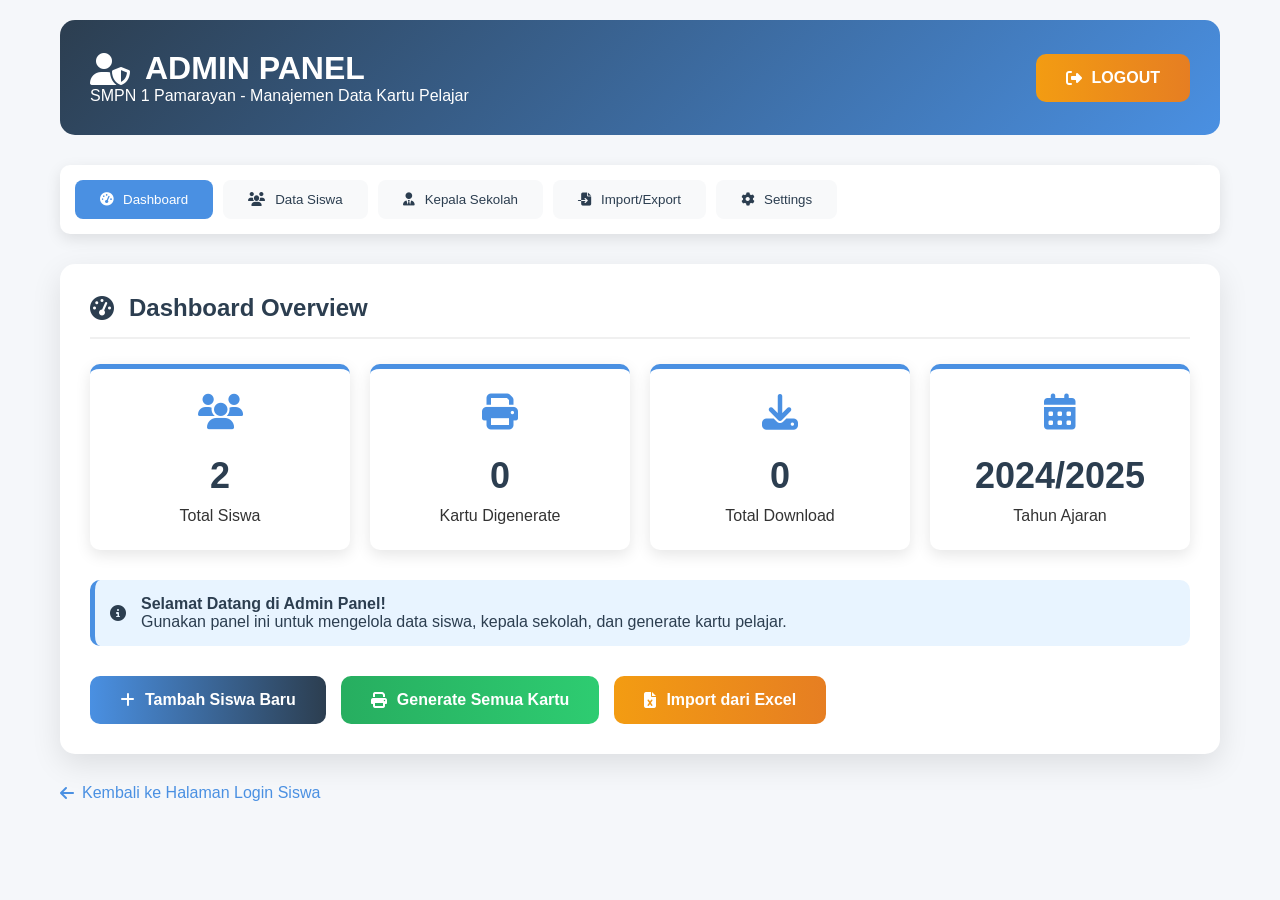
<file: admin.html>
<!DOCTYPE html>
<html lang="id">
<head>
    <meta charset="UTF-8">
    <meta name="viewport" content="width=device-width, initial-scale=1.0">
    <title>Admin Panel - SMPN 1 Pamarayan</title>
    <link rel="stylesheet" href="https://cdnjs.cloudflare.com/ajax/libs/font-awesome/6.4.0/css/all.min.css">
    <style>
        * {
            margin: 0;
            padding: 0;
            box-sizing: border-box;
            font-family: 'Segoe UI', Tahoma, Geneva, Verdana, sans-serif;
        }
        
        body {
            background: #f5f7fa;
            color: #333;
        }
        
        .admin-container {
            max-width: 1200px;
            margin: 0 auto;
            padding: 20px;
        }
        
        .admin-header {
            background: linear-gradient(135deg, #2C3E50, #4A90E2);
            color: white;
            padding: 30px;
            border-radius: 15px;
            margin-bottom: 30px;
            display: flex;
            justify-content: space-between;
            align-items: center;
        }
        
        .admin-header h1 {
            display: flex;
            align-items: center;
            gap: 15px;
        }
        
        .admin-nav {
            display: flex;
            gap: 10px;
            margin-bottom: 30px;
            background: white;
            padding: 15px;
            border-radius: 10px;
            box-shadow: 0 5px 15px rgba(0,0,0,0.1);
        }
        
        .nav-btn {
            padding: 12px 25px;
            border: none;
            border-radius: 8px;
            background: #f8f9fa;
            color: #2C3E50;
            font-weight: 500;
            cursor: pointer;
            display: flex;
            align-items: center;
            gap: 10px;
            transition: all 0.3s;
        }
        
        .nav-btn.active {
            background: #4A90E2;
            color: white;
        }
        
        .nav-btn:hover {
            transform: translateY(-2px);
            box-shadow: 0 5px 10px rgba(0,0,0,0.1);
        }
        
        .content-section {
            display: none;
            background: white;
            padding: 30px;
            border-radius: 15px;
            box-shadow: 0 10px 30px rgba(0,0,0,0.1);
            margin-bottom: 30px;
        }
        
        .content-section.active {
            display: block;
            animation: fadeIn 0.5s;
        }
        
        @keyframes fadeIn {
            from { opacity: 0; transform: translateY(20px); }
            to { opacity: 1; transform: translateY(0); }
        }
        
        .section-title {
            color: #2C3E50;
            margin-bottom: 25px;
            padding-bottom: 15px;
            border-bottom: 2px solid #f0f0f0;
            display: flex;
            align-items: center;
            gap: 15px;
        }
        
        .form-grid {
            display: grid;
            grid-template-columns: repeat(auto-fit, minmax(300px, 1fr));
            gap: 20px;
            margin-bottom: 30px;
        }
        
        .form-group {
            margin-bottom: 20px;
        }
        
        .form-group label {
            display: block;
            color: #34495E;
            font-weight: 500;
            margin-bottom: 8px;
            display: flex;
            align-items: center;
            gap: 8px;
        }
        
        .form-group input, .form-group select, .form-group textarea {
            width: 100%;
            padding: 15px;
            border: 2px solid #E0E0E0;
            border-radius: 10px;
            font-size: 16px;
            transition: all 0.3s;
        }
        
        .form-group input:focus, .form-group select:focus, .form-group textarea:focus {
            border-color: #4A90E2;
            outline: none;
            box-shadow: 0 0 0 3px rgba(74, 144, 226, 0.2);
        }
        
        .btn {
            padding: 15px 30px;
            border: none;
            border-radius: 10px;
            font-weight: 600;
            cursor: pointer;
            display: inline-flex;
            align-items: center;
            gap: 10px;
            transition: all 0.3s;
            font-size: 16px;
        }
        
        .btn-primary {
            background: linear-gradient(to right, #4A90E2, #2C3E50);
            color: white;
        }
        
        .btn-success {
            background: linear-gradient(to right, #27AE60, #2ECC71);
            color: white;
        }
        
        .btn-danger {
            background: linear-gradient(to right, #E74C3C, #C0392B);
            color: white;
        }
        
        .btn-warning {
            background: linear-gradient(to right, #F39C12, #E67E22);
            color: white;
        }
        
        .btn:hover {
            transform: translateY(-3px);
            box-shadow: 0 10px 20px rgba(0,0,0,0.2);
        }
        
        .btn-group {
            display: flex;
            gap: 15px;
            flex-wrap: wrap;
            margin-top: 30px;
        }
        
        .data-table {
            width: 100%;
            border-collapse: collapse;
            margin-top: 20px;
        }
        
        .data-table th {
            background: #f8f9fa;
            padding: 15px;
            text-align: left;
            font-weight: 600;
            color: #2C3E50;
            border-bottom: 2px solid #E0E0E0;
        }
        
        .data-table td {
            padding: 15px;
            border-bottom: 1px solid #E0E0E0;
        }
        
        .data-table tr:hover {
            background: #f5f9ff;
        }
        
        .actions-cell {
            display: flex;
            gap: 10px;
        }
        
        .action-btn {
            padding: 8px 15px;
            border-radius: 6px;
            border: none;
            cursor: pointer;
            font-size: 14px;
            display: inline-flex;
            align-items: center;
            gap: 5px;
        }
        
        .edit-btn {
            background: #3498DB;
            color: white;
        }
        
        .delete-btn {
            background: #E74C3C;
            color: white;
        }
        
        .view-btn {
            background: #2ECC71;
            color: white;
        }
        
        .upload-area {
            border: 3px dashed #4A90E2;
            border-radius: 15px;
            padding: 50px;
            text-align: center;
            margin: 30px 0;
            background: #f5f9ff;
            cursor: pointer;
            transition: all 0.3s;
        }
        
        .upload-area:hover {
            background: #e8f4ff;
            border-color: #3498DB;
        }
        
        .upload-area i {
            font-size: 48px;
            color: #4A90E2;
            margin-bottom: 20px;
        }
        
        .stats-grid {
            display: grid;
            grid-template-columns: repeat(auto-fit, minmax(250px, 1fr));
            gap: 20px;
            margin-bottom: 30px;
        }
        
        .stat-card {
            background: white;
            padding: 25px;
            border-radius: 10px;
            box-shadow: 0 5px 15px rgba(0,0,0,0.1);
            text-align: center;
            border-top: 5px solid #4A90E2;
        }
        
        .stat-card i {
            font-size: 36px;
            margin-bottom: 15px;
            color: #4A90E2;
        }
        
        .stat-card h3 {
            font-size: 36px;
            margin: 10px 0;
            color: #2C3E50;
        }
        
        .alert {
            padding: 15px;
            border-radius: 10px;
            margin-bottom: 20px;
            display: flex;
            align-items: center;
            gap: 15px;
        }
        
        .alert-info {
            background: #e8f4ff;
            color: #2C3E50;
            border-left: 5px solid #4A90E2;
        }
        
        .alert-warning {
            background: #fff3cd;
            color: #856404;
            border-left: 5px solid #F39C12;
        }
        
        .back-link {
            display: inline-block;
            margin-top: 20px;
            color: #4A90E2;
            text-decoration: none;
            font-weight: 500;
            display: flex;
            align-items: center;
            gap: 8px;
        }
        
        .back-link:hover {
            text-decoration: underline;
        }
        
        @media (max-width: 768px) {
            .admin-container {
                padding: 10px;
            }
            
            .admin-header {
                flex-direction: column;
                text-align: center;
                gap: 20px;
            }
            
            .admin-nav {
                flex-wrap: wrap;
            }
            
            .form-grid {
                grid-template-columns: 1fr;
            }
            
            .data-table {
                display: block;
                overflow-x: auto;
            }
            
            .btn-group {
                flex-direction: column;
            }
            
            .btn {
                width: 100%;
                justify-content: center;
            }
        }
    </style>
</head>
<body>
    <div class="admin-container">
        <!-- Header -->
        <div class="admin-header">
            <div>
                <h1><i class="fas fa-user-shield"></i> ADMIN PANEL</h1>
                <p>SMPN 1 Pamarayan - Manajemen Data Kartu Pelajar</p>
            </div>
            <button class="btn btn-warning" onclick="logout()">
                <i class="fas fa-sign-out-alt"></i> LOGOUT
            </button>
        </div>
        
        <!-- Navigation -->
        <div class="admin-nav">
            <button class="nav-btn active" onclick="showSection('dashboard')">
                <i class="fas fa-tachometer-alt"></i> Dashboard
            </button>
            <button class="nav-btn" onclick="showSection('siswa')">
                <i class="fas fa-users"></i> Data Siswa
            </button>
            <button class="nav-btn" onclick="showSection('kepsek')">
                <i class="fas fa-user-tie"></i> Kepala Sekolah
            </button>
            <button class="nav-btn" onclick="showSection('import')">
                <i class="fas fa-file-import"></i> Import/Export
            </button>
            <button class="nav-btn" onclick="showSection('settings')">
                <i class="fas fa-cog"></i> Settings
            </button>
        </div>
        
        <!-- Dashboard Section -->
        <div id="dashboard" class="content-section active">
            <h2 class="section-title"><i class="fas fa-tachometer-alt"></i> Dashboard Overview</h2>
            
            <div class="stats-grid">
                <div class="stat-card">
                    <i class="fas fa-users"></i>
                    <h3 id="totalSiswa">0</h3>
                    <p>Total Siswa</p>
                </div>
                <div class="stat-card">
                    <i class="fas fa-print"></i>
                    <h3 id="kartuGenerated">0</h3>
                    <p>Kartu Digenerate</p>
                </div>
                <div class="stat-card">
                    <i class="fas fa-download"></i>
                    <h3 id="totalDownload">0</h3>
                    <p>Total Download</p>
                </div>
                <div class="stat-card">
                    <i class="fas fa-calendar-alt"></i>
                    <h3>2024/2025</h3>
                    <p>Tahun Ajaran</p>
                </div>
            </div>
            
            <div class="alert alert-info">
                <i class="fas fa-info-circle"></i>
                <div>
                    <h4>Selamat Datang di Admin Panel!</h4>
                    <p>Gunakan panel ini untuk mengelola data siswa, kepala sekolah, dan generate kartu pelajar.</p>
                </div>
            </div>
            
            <div class="btn-group">
                <button class="btn btn-primary" onclick="showSection('siswa')">
                    <i class="fas fa-plus"></i> Tambah Siswa Baru
                </button>
                <button class="btn btn-success" onclick="generateAllCards()">
                    <i class="fas fa-print"></i> Generate Semua Kartu
                </button>
                <button class="btn btn-warning" onclick="showSection('import')">
                    <i class="fas fa-file-excel"></i> Import dari Excel
                </button>
            </div>
        </div>
        
        <!-- Data Siswa Section -->
        <div id="siswa" class="content-section">
            <h2 class="section-title"><i class="fas fa-users"></i> Manajemen Data Siswa</h2>
            
            <div class="alert alert-warning">
                <i class="fas fa-exclamation-triangle"></i>
                <div>
                    <h4>Mode Demo</h4>
                    <p>Data disimpan di localStorage browser. Untuk produksi, hubungi developer untuk setup database.</p>
                </div>
            </div>
            
            <!-- Form Tambah/Edit Siswa -->
            <div class="form-grid">
                <div class="form-group">
                    <label><i class="fas fa-id-card"></i> NIS</label>
                    <input type="text" id="inputNIS" placeholder="Contoh: 2024001">
                </div>
                <div class="form-group">
                    <label><i class="fas fa-user"></i> Nama Lengkap</label>
                    <input type="text" id="inputNama" placeholder="Nama siswa">
                </div>
                <div class="form-group">
                    <label><i class="fas fa-graduation-cap"></i> Kelas</label>
                    <select id="inputKelas">
                        <option value="7A">7A</option>
                        <option value="7B">7B</option>
                        <option value="7C">7C</option>
                        <option value="8A">8A</option>
                        <option value="8B">8B</option>
                        <option value="8C">8C</option>
                        <option value="9A">9A</option>
                        <option value="9B">9B</option>
                        <option value="9C">9C</option>
                    </select>
                </div>
                <div class="form-group">
                    <label><i class="fas fa-venus-mars"></i> Jenis Kelamin</label>
                    <select id="inputGender">
                        <option value="L">Laki-laki</option>
                        <option value="P">Perempuan</option>
                    </select>
                </div>
                <div class="form-group">
                    <label><i class="fas fa-birthday-cake"></i> TTL</label>
                    <input type="text" id="inputTTL" placeholder="Tempat, Tanggal Lahir">
                </div>
                <div class="form-group">
                    <label><i class="fas fa-home"></i> Alamat</label>
                    <textarea id="inputAlamat" rows="2" placeholder="Alamat lengkap"></textarea>
                </div>
                <div class="form-group">
                    <label><i class="fas fa-key"></i> Password</label>
                    <input type="text" id="inputPassword" placeholder="DDMMYYYY">
                </div>
                <div class="form-group">
                    <label><i class="fas fa-calendar"></i> Tahun Ajaran</label>
                    <input type="text" id="inputTahunAjaran" value="2024/2025">
                </div>
            </div>
            
            <div class="btn-group">
                <button class="btn btn-success" onclick="tambahSiswa()">
                    <i class="fas fa-plus"></i> Tambah Siswa
                </button>
                <button class="btn btn-primary" onclick="updateSiswa()" id="btnUpdate" style="display:none;">
                    <i class="fas fa-save"></i> Update Siswa
                </button>
                <button class="btn btn-danger" onclick="batalEdit()" id="btnCancel" style="display:none;">
                    <i class="fas fa-times"></i> Batal
                </button>
                <button class="btn btn-warning" onclick="resetForm()">
                    <i class="fas fa-redo"></i> Reset Form
                </button>
            </div>
            
            <!-- Tabel Data Siswa -->
            <h3 style="margin-top: 40px;"><i class="fas fa-list"></i> Daftar Siswa</h3>
            <div style="overflow-x: auto;">
                <table class="data-table" id="tabelSiswa">
                    <thead>
                        <tr>
                            <th>NIS</th>
                            <th>Nama</th>
                            <th>Kelas</th>
                            <th>Gender</th>
                            <th>TTL</th>
                            <th>Aksi</th>
                        </tr>
                    </thead>
                    <tbody id="siswaTableBody">
                        <!-- Data akan diisi oleh JavaScript -->
                    </tbody>
                </table>
            </div>
        </div>
        
        <!-- Kepala Sekolah Section -->
        <div id="kepsek" class="content-section">
            <h2 class="section-title"><i class="fas fa-user-tie"></i> Data Kepala Sekolah</h2>
            
            <div class="form-grid">
                <div class="form-group">
                    <label><i class="fas fa-user"></i> Nama Kepala Sekolah</label>
                    <input type="text" id="inputNamaKepsek" placeholder="Nama lengkap">
                </div>
                <div class="form-group">
                    <label><i class="fas fa-briefcase"></i> Jabatan</label>
                    <input type="text" id="inputJabatan" value="Kepala Sekolah">
                </div>
                <div class="form-group">
                    <label><i class="fas fa-id-badge"></i> NIP</label>
                    <input type="text" id="inputNIP" placeholder="Nomor Induk Pegawai">
                </div>
                <div class="form-group">
                    <label><i class="fas fa-calendar"></i> Tahun Ajaran</label>
                    <input type="text" id="inputTahunAjaranKepsek" value="2024/2025">
                </div>
            </div>
            
            <!-- Upload TTD -->
            <div class="upload-area" onclick="document.getElementById('fileTTD').click()">
                <i class="fas fa-signature"></i>
                <h3>Upload Tanda Tangan Digital</h3>
                <p>Klik untuk upload file tanda tangan (PNG/JPG)</p>
                <input type="file" id="fileTTD" accept="image/*" style="display:none;" onchange="previewTTD(this)">
            </div>
            <div id="previewTTD" style="margin-top: 20px;"></div>
            
            <!-- Upload Stempel -->
            <div class="upload-area" onclick="document.getElementById('fileStempel').click()">
                <i class="fas fa-stamp"></i>
                <h3>Upload Stempel Sekolah</h3>
                <p>Klik untuk upload file stempel (PNG dengan transparan)</p>
                <input type="file" id="fileStempel" accept="image/*" style="display:none;" onchange="previewStempel(this)">
            </div>
            <div id="previewStempel" style="margin-top: 20px;"></div>
            
            <div class="btn-group">
                <button class="btn btn-success" onclick="simpanKepsek()">
                    <i class="fas fa-save"></i> Simpan Data Kepsek
                </button>
            </div>
        </div>
        
        <!-- Import/Export Section -->
        <div id="import" class="content-section">
            <h2 class="section-title"><i class="fas fa-file-import"></i> Import & Export Data</h2>
            
            <!-- Import dari Excel -->
            <div class="upload-area" onclick="document.getElementById('fileExcel').click()">
                <i class="fas fa-file-excel"></i>
                <h3>Import Data dari Excel</h3>
                <p>Upload file Excel dengan format kolom: NIS, Nama, Kelas, Gender, TTL, Alamat, Password</p>
                <input type="file" id="fileExcel" accept=".xlsx,.xls" style="display:none;" onchange="importExcel(this)">
            </div>
            
            <!-- Export Options -->
            <div style="margin-top: 40px;">
                <h3><i class="fas fa-file-export"></i> Export Data</h3>
                <div class="btn-group">
                    <button class="btn btn-primary" onclick="exportToExcel()">
                        <i class="fas fa-file-excel"></i> Export ke Excel
                    </button>
                    <button class="btn btn-success" onclick="exportToJSON()">
                        <i class="fas fa-code"></i> Export ke JSON
                    </button>
                    <button class="btn btn-warning" onclick="exportToPDF()">
                        <i class="fas fa-file-pdf"></i> Export ke PDF
                    </button>
                </div>
            </div>
            
            <!-- Template Download -->
            <div style="margin-top: 40px;">
                <h3><i class="fas fa-download"></i> Download Template</h3>
                <p>Download template Excel untuk import data siswa:</p>
                <button class="btn btn-success" onclick="downloadTemplate()">
                    <i class="fas fa-download"></i> Download Template Excel
                </button>
            </div>
        </div>
        
        <!-- Settings Section -->
        <div id="settings" class="content-section">
            <h2 class="section-title"><i class="fas fa-cog"></i> Pengaturan Sistem</h2>
            
            <div class="form-grid">
                <div class="form-group">
                    <label><i class="fas fa-school"></i> Nama Sekolah</label>
                    <input type="text" id="settingNamaSekolah" value="SMP NEGERI 1 PAMARAYAN">
                </div>
                <div class="form-group">
                    <label><i class="fas fa-map-marker-alt"></i> Alamat Sekolah</label>
                    <textarea id="settingAlamatSekolah" rows="2">Jl. Pendidikan No. 123, Pamarayan, Kabupaten Serang, Banten 42178</textarea>
                </div>
                <div class="form-group">
                    <label><i class="fas fa-phone"></i> Telepon</label>
                    <input type="text" id="settingTelepon" value="(0254) 123456">
                </div>
                <div class="form-group">
                    <label><i class="fas fa-envelope"></i> Email</label>
                    <input type="email" id="settingEmail" value="smpn1pamarayan@sch.id">
                </div>
                <div class="form-group">
                    <label><i class="fas fa-globe"></i> Website</label>
                    <input type="url" id="settingWebsite" value="https://riadul54-adm.github.io/kartu-pelajar-smpn1/">
                </div>
                <div class="form-group">
                    <label><i class="fas fa-calendar-alt"></i> Tahun Ajaran Aktif</label>
                    <input type="text" id="settingTahunAjaran" value="2024/2025">
                </div>
            </div>
            
            <div class="btn-group">
                <button class="btn btn-success" onclick="simpanSettings()">
                    <i class="fas fa-save"></i> Simpan Pengaturan
                </button>
                <button class="btn btn-danger" onclick="resetSettings()">
                    <i class="fas fa-trash"></i> Reset ke Default
                </button>
            </div>
        </div>
        
        <!-- Back to Login Link -->
        <a href="index.html" class="back-link">
            <i class="fas fa-arrow-left"></i> Kembali ke Halaman Login Siswa
        </a>
    </div>

    <script>
        // ==================== VARIABLES ====================
        let siswaData = [];
        let currentEditIndex = -1;
        const currentYear = new Date().getFullYear();
        const nextYear = currentYear + 1;
        const tahunAjaran = `${currentYear}/${nextYear}`;
        
        // ==================== INITIALIZATION ====================
        document.addEventListener('DOMContentLoaded', function() {
            // Load data from localStorage
            loadSiswaData();
            loadKepsekData();
            loadSettings();
            
            // Update dashboard stats
            updateDashboardStats();
            
            // Set default tahun ajaran
            document.getElementById('inputTahunAjaran').value = tahunAjaran;
            document.getElementById('inputTahunAjaranKepsek').value = tahunAjaran;
            document.getElementById('settingTahunAjaran').value = tahunAjaran;
        });
        
        // ==================== NAVIGATION ====================
        function showSection(sectionId) {
            // Hide all sections
            document.querySelectorAll('.content-section').forEach(section => {
                section.classList.remove('active');
            });
            
            // Remove active from all nav buttons
            document.querySelectorAll('.nav-btn').forEach(btn => {
                btn.classList.remove('active');
            });
            
            // Show selected section
            document.getElementById(sectionId).classList.add('active');
            
            // Activate corresponding nav button
            event.target.classList.add('active');
            
            // If showing siswa section, refresh table
            if (sectionId === 'siswa') {
                renderSiswaTable();
            }
        }
        
        // ==================== SISWA MANAGEMENT ====================
        function loadSiswaData() {
            const saved = localStorage.getItem('siswaData');
            if (saved) {
                siswaData = JSON.parse(saved);
            } else {
                // Default data for demo
                siswaData = [
                    {
                        NIS: "2024001",
                        Nama: "ANDI WIJAYA",
                        Kelas: "7A",
                        JenisKelamin: "L",
                        TTL: "Pamarayan, 15 Januari 2012",
                        Alamat: "Jl. Merdeka No. 1",
                        Foto: "",
                        Password: "15012012",
                        TahunAjaran: tahunAjaran
                    },
                    {
                        NIS: "2024002",
                        Nama: "SITI AISYAH",
                        Kelas: "7B",
                        JenisKelamin: "P",
                        TTL: "Pamarayan, 20 Maret 2012",
                        Alamat: "Jl. Pendidikan No. 5",
                        Foto: "",
                        Password: "20032012",
                        TahunAjaran: tahunAjaran
                    }
                ];
                saveSiswaData();
            }
        }
        
        function saveSiswaData() {
            localStorage.setItem('siswaData', JSON.stringify(siswaData));
            updateDashboardStats();
        }
        
        function tambahSiswa() {
            const siswa = {
                NIS: document.getElementById('inputNIS').value.trim(),
                Nama: document.getElementById('inputNama').value.trim().toUpperCase(),
                Kelas: document.getElementById('inputKelas').value,
                JenisKelamin: document.getElementById('inputGender').value,
                TTL: document.getElementById('inputTTL').value.trim(),
                Alamat: document.getElementById('inputAlamat').value.trim(),
                Foto: "",
                Password: document.getElementById('inputPassword').value.trim(),
                TahunAjaran: document.getElementById('inputTahunAjaran').value.trim()
            };
            
            // Validation
            if (!siswa.NIS || !siswa.Nama || !siswa.Password) {
                alert('Harap isi NIS, Nama, dan Password!');
                return;
            }
            
            // Check if NIS already exists
            if (siswaData.some(s => s.NIS === siswa.NIS) && currentEditIndex === -1) {
                alert('NIS sudah terdaftar!');
                return;
            }
            
            if (currentEditIndex === -1) {
                // Add new
                siswaData.push(siswa);
                alert('Siswa berhasil ditambahkan!');
            } else {
                // Update existing
                siswaData[currentEditIndex] = siswa;
                alert('Siswa berhasil diupdate!');
                cancelEdit();
            }
            
            saveSiswaData();
            renderSiswaTable();
            resetForm();
        }
        
        function editSiswa(index) {
            const siswa = siswaData[index];
            
            document.getElementById('inputNIS').value = siswa.NIS;
            document.getElementById('inputNama').value = siswa.Nama;
            document.getElementById('inputKelas').value = siswa.Kelas;
            document.getElementById('inputGender').value = siswa.JenisKelamin;
            document.getElementById('inputTTL').value = siswa.TTL;
            document.getElementById('inputAlamat').value = siswa.Alamat;
            document.getElementById('inputPassword').value = siswa.Password;
            document.getElementById('inputTahunAjaran').value = siswa.TahunAjaran;
            
            currentEditIndex = index;
            
            // Show update buttons
            document.getElementById('btnUpdate').style.display = 'inline-flex';
            document.getElementById('btnCancel').style.display = 'inline-flex';
            
            // Scroll to form
            document.getElementById('inputNIS').focus();
        }
        
        function updateSiswa() {
            tambahSiswa();
        }
        
        function deleteSiswa(index) {
            if (confirm(`Hapus siswa ${siswaData[index].Nama} (${siswaData[index].NIS})?`)) {
                siswaData.splice(index, 1);
                saveSiswaData();
                renderSiswaTable();
                alert('Siswa berhasil dihapus!');
            }
        }
        
        function cancelEdit() {
            currentEditIndex = -1;
            document.getElementById('btnUpdate').style.display = 'none';
            document.getElementById('btnCancel').style.display = 'none';
            resetForm();
        }
        
        function batalEdit() {
            cancelEdit();
        }
        
        function resetForm() {
            document.getElementById('inputNIS').value = '';
            document.getElementById('inputNama').value = '';
            document.getElementById('inputKelas').value = '7A';
            document.getElementById('inputGender').value = 'L';
            document.getElementById('inputTTL').value = '';
            document.getElementById('inputAlamat').value = '';
            document.getElementById('inputPassword').value = '';
            document.getElementById('inputTahunAjaran').value = tahunAjaran;
            
            if (currentEditIndex !== -1) {
                cancelEdit();
            }
        }
        
        function renderSiswaTable() {
            const tbody = document.getElementById('siswaTableBody');
            tbody.innerHTML = '';
            
            siswaData.forEach((siswa, index) => {
                const row = document.createElement('tr');
                row.innerHTML = `
                    <td>${siswa.NIS}</td>
                    <td>${siswa.Nama}</td>
                    <td>${siswa.Kelas}</td>
                    <td>${siswa.JenisKelamin === 'L' ? 'Laki-laki' : 'Perempuan'}</td>
                    <td>${siswa.TTL}</td>
                    <td class="actions-cell">
                        <button class="action-btn edit-btn" onclick="editSiswa(${index})">
                            <i class="fas fa-edit"></i> Edit
                        </button>
                        <button class="action-btn delete-btn" onclick="deleteSiswa(${index})">
                            <i class="fas fa-trash"></i> Hapus
                        </button>
                        <button class="action-btn view-btn" onclick="viewKartu(${index})">
                            <i class="fas fa-eye"></i> Lihat
                        </button>
                    </td>
                `;
                tbody.appendChild(row);
            });
        }
        
        // ==================== KEPSEK MANAGEMENT ====================
        function loadKepsekData() {
            const saved = localStorage.getItem('kepsekData');
            if (saved) {
                const kepsek = JSON.parse(saved);
                document.getElementById('inputNamaKepsek').value = kepsek.nama || '';
                document.getElementById('inputJabatan').value = kepsek.jabatan || 'Kepala Sekolah';
                document.getElementById('inputNIP').value = kepsek.nip || '';
                document.getElementById('inputTahunAjaranKepsek').value = kepsek.tahunAjaran || tahunAjaran;
            }
        }
        
        function simpanKepsek() {
            const kepsekData = {
                nama: document.getElementById('inputNamaKepsek').value,
                jabatan: document.getElementById('inputJabatan').value,
                nip: document.getElementById('inputNIP').value,
                tahunAjaran: document.getElementById('inputTahunAjaranKepsek').value
            };
            
            localStorage.setItem('kepsekData', JSON.stringify(kepsekData));
            alert('Data kepala sekolah berhasil disimpan!');
        }
        
        function previewTTD(input) {
            if (input.files && input.files[0]) {
                const reader = new FileReader();
                reader.onload = function(e) {
                    const preview = document.getElementById('previewTTD');
                    preview.innerHTML = `
                        <h4>Preview Tanda Tangan:</h4>
                        <img src="${e.target.result}" style="max-width: 200px; border: 1px solid #ddd; padding: 10px;">
                    `;
                    
                    // Save to localStorage
                    localStorage.setItem('ttdImage', e.target.result);
                }
                reader.readAsDataURL(input.files[0]);
            }
        }
        
        function previewStempel(input) {
            if (input.files && input.files[0]) {
                const reader = new FileReader();
                reader.onload = function(e) {
                    const preview = document.getElementById('previewStempel');
                    preview.innerHTML = `
                        <h4>Preview Stempel:</h4>
                        <img src="${e.target.result}" style="max-width: 200px; border: 1px solid #ddd; padding: 10px;">
                    `;
                    
                    // Save to localStorage
                    localStorage.setItem('stempelImage', e.target.result);
                }
                reader.readAsDataURL(input.files[0]);
            }
        }
        
        // ==================== IMPORT/EXPORT ====================
        function importExcel(input) {
            alert('Fitur import Excel akan tersedia setelah setup database server.\nUntuk sekarang, gunakan form tambah manual.');
        }
        
        function exportToExcel() {
            // Create CSV content
            let csvContent = "NIS,Nama,Kelas,JenisKelamin,TTL,Alamat,Password,TahunAjaran\n";
            
            siswaData.forEach(siswa => {
                csvContent += `"${siswa.NIS}","${siswa.Nama}","${siswa.Kelas}","${siswa.JenisKelamin}","${siswa.TTL}","${siswa.Alamat}","${siswa.Password}","${siswa.TahunAjaran}"\n`;
            });
            
            // Create download link
            const blob = new Blob([csvContent], { type: 'text/csv;charset=utf-8;' });
            const link = document.createElement('a');
            link.href = URL.createObjectURL(blob);
            link.download = `data-siswa-smpn1-${new Date().toISOString().split('T')[0]}.csv`;
            link.click();
            
            alert(`Data ${siswaData.length} siswa berhasil diexport!`);
        }
        
        function exportToJSON() {
            const dataStr = JSON.stringify(siswaData, null, 2);
            const blob = new Blob([dataStr], { type: 'application/json' });
            const link = document.createElement('a');
            link.href = URL.createObjectURL(blob);
            link.download = `data-siswa-smpn1-${new Date().toISOString().split('T')[0]}.json`;
            link.click();
        }
        
        function exportToPDF() {
            alert('Fitur export PDF akan tersedia setelah implementasi generate kartu.');
        }
        
        function downloadTemplate() {
            const template = `NIS,Nama,Kelas,JenisKelamin,TTL,Alamat,Password,TahunAjaran
2024001,ANDI WIJAYA,7A,L,Pamarayan, 15 Januari 2012,Jl. Merdeka No. 1,15012012,2024/2025
2024002,SITI AISYAH,7B,P,Pamarayan, 20 Maret 2012,Jl. Pendidikan No. 5,20032012,2024/2025`;
            
            const blob = new Blob([template], { type: 'text/csv;charset=utf-8;' });
            const link = document.createElement('a');
            link.href = URL.createObjectURL(blob);
            link.download = 'template-import-siswa.csv';
            link.click();
        }
        
        // ==================== SETTINGS ====================
        function loadSettings() {
            const saved = localStorage.getItem('settings');
            if (saved) {
                const settings = JSON.parse(saved);
                document.getElementById('settingNamaSekolah').value = settings.namaSekolah || 'SMP NEGERI 1 PAMARAYAN';
                document.getElementById('settingAlamatSekolah').value = settings.alamatSekolah || 'Jl. Pendidikan No. 123, Pamarayan, Kabupaten Serang, Banten 42178';
                document.getElementById('settingTelepon').value = settings.telepon || '(0254) 123456';
                document.getElementById('settingEmail').value = settings.email || 'smpn1pamarayan@sch.id';
                document.getElementById('settingWebsite').value = settings.website || window.location.origin;
                document.getElementById('settingTahunAjaran').value = settings.tahunAjaran || tahunAjaran;
            }
        }
        
        function simpanSettings() {
            const settings = {
                namaSekolah: document.getElementById('settingNamaSekolah').value,
                alamatSekolah: document.getElementById('settingAlamatSekolah').value,
                telepon: document.getElementById('settingTelepon').value,
                email: document.getElementById('settingEmail').value,
                website: document.getElementById('settingWebsite').value,
                tahunAjaran: document.getElementById('settingTahunAjaran').value
            };
            
            localStorage.setItem('settings', JSON.stringify(settings));
            alert('Pengaturan berhasil disimpan!');
        }
        
        function resetSettings() {
            if (confirm('Reset semua pengaturan ke default?')) {
                localStorage.removeItem('settings');
                loadSettings();
                alert('Pengaturan telah direset ke default!');
            }
        }
        
        // ==================== DASHBOARD ====================
        function updateDashboardStats() {
            document.getElementById('totalSiswa').textContent = siswaData.length;
            document.getElementById('kartuGenerated').textContent = localStorage.getItem('kartuGenerated') || '0';
            document.getElementById('totalDownload').textContent = localStorage.getItem('totalDownload') || '0';
        }
        
        function generateAllCards() {
            alert(`Fitur generate ${siswaData.length} kartu sedang dalam pengembangan.\nUntuk sekarang, siswa dapat login dan download sendiri.`);
        }
        
        function viewKartu(index) {
            const siswa = siswaData[index];
            alert(`Preview kartu untuk:\nNIS: ${siswa.NIS}\nNama: ${siswa.Nama}\n\nFitur preview akan tersedia setelah implementasi generator kartu.`);
        }
        
        // ==================== UTILITIES ====================
        function logout() {
            if (confirm('Logout dari admin panel?')) {
                window.location.href = 'index.html';
            }
        }
        
        // Initialize
        renderSiswaTable();
    </script>
</body>
</html>
</file>
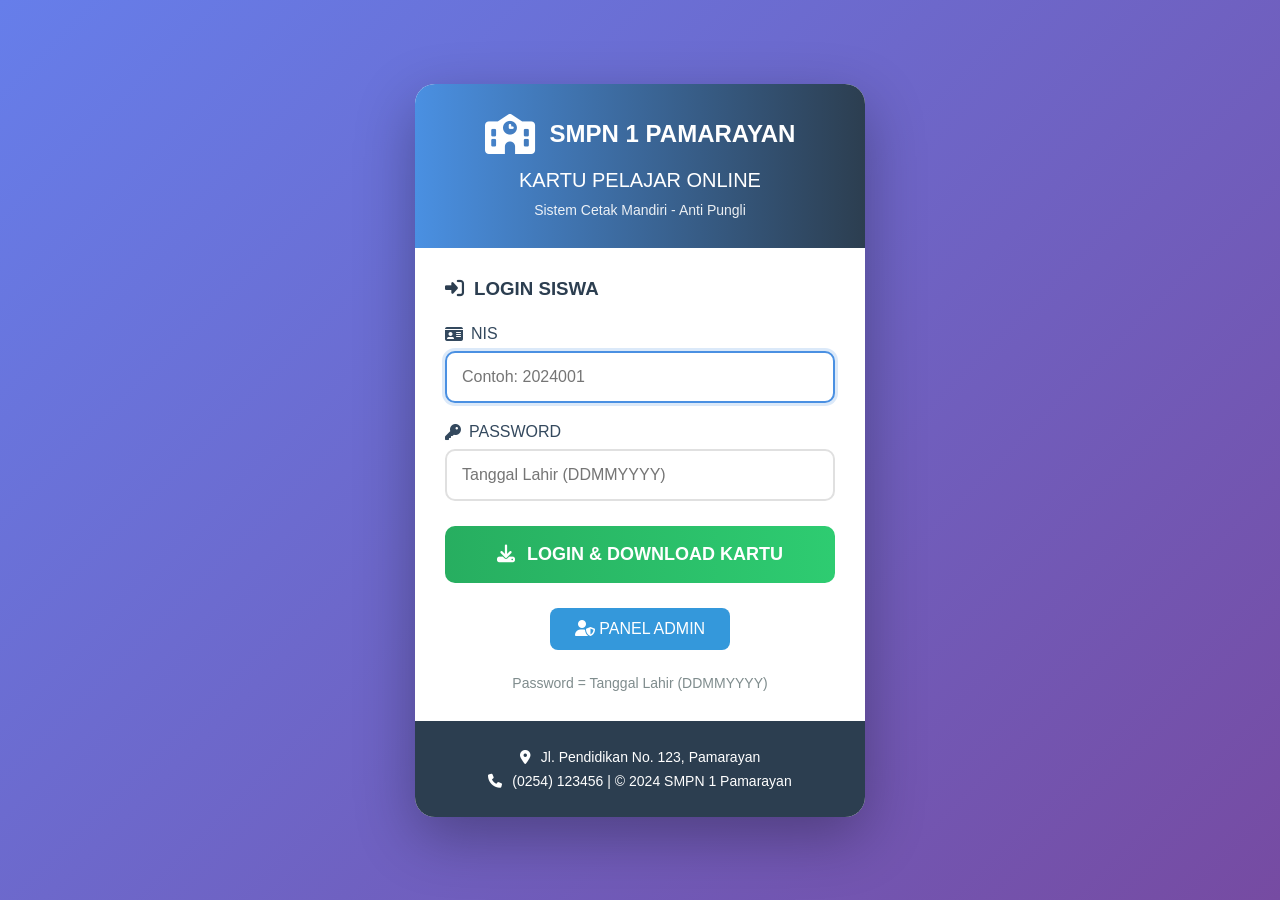
<file: public/admin.html>
<!DOCTYPE html>
<html lang="id">
<head>
    <meta charset="UTF-8">
    <meta name="viewport" content="width=device-width, initial-scale=1.0">
    <title>Kartu Pelajar Online - SMPN 1 Pamarayan</title>
    <link rel="stylesheet" href="style.css">
    <link rel="stylesheet" href="https://cdnjs.cloudflare.com/ajax/libs/font-awesome/6.4.0/css/all.min.css">
</head>
<body>
    <div class="container">
        <div class="header">
            <div class="logo">
                <i class="fas fa-school"></i>
                <h1>SMPN 1 PAMARAYAN</h1>
            </div>
            <h2>KARTU PELAJAR ONLINE</h2>
            <p>Sistem Cetak Mandiri - Anti Pungli</p>
        </div>

        <div class="login-box">
            <h3><i class="fas fa-sign-in-alt"></i> LOGIN SISWA</h3>
            
            <div class="input-group">
                <label><i class="fas fa-id-card"></i> NIS</label>
                <input type="text" id="nis" placeholder="Contoh: 2024001">
            </div>
            
            <div class="input-group">
                <label><i class="fas fa-key"></i> PASSWORD</label>
                <input type="password" id="password" placeholder="Tanggal Lahir (DDMMYYYY)">
            </div>
            
            <button onclick="login()" class="btn-login">
                <i class="fas fa-download"></i> LOGIN & DOWNLOAD KARTU
            </button>
            
            <div class="links">
                <a href="admin.html" class="admin-link">
                    <i class="fas fa-user-shield"></i> PANEL ADMIN
                </a>
                <p class="help">Password = Tanggal Lahir (DDMMYYYY)</p>
            </div>
        </div>
        
        <div class="footer">
            <p><i class="fas fa-map-marker-alt"></i> Jl. Pendidikan No. 123, Pamarayan</p>
            <p><i class="fas fa-phone"></i> (0254) 123456 | © 2024 SMPN 1 Pamarayan</p>
        </div>
    </div>

    <script src="js/main.js"></script>
</body>
</html>
</file>
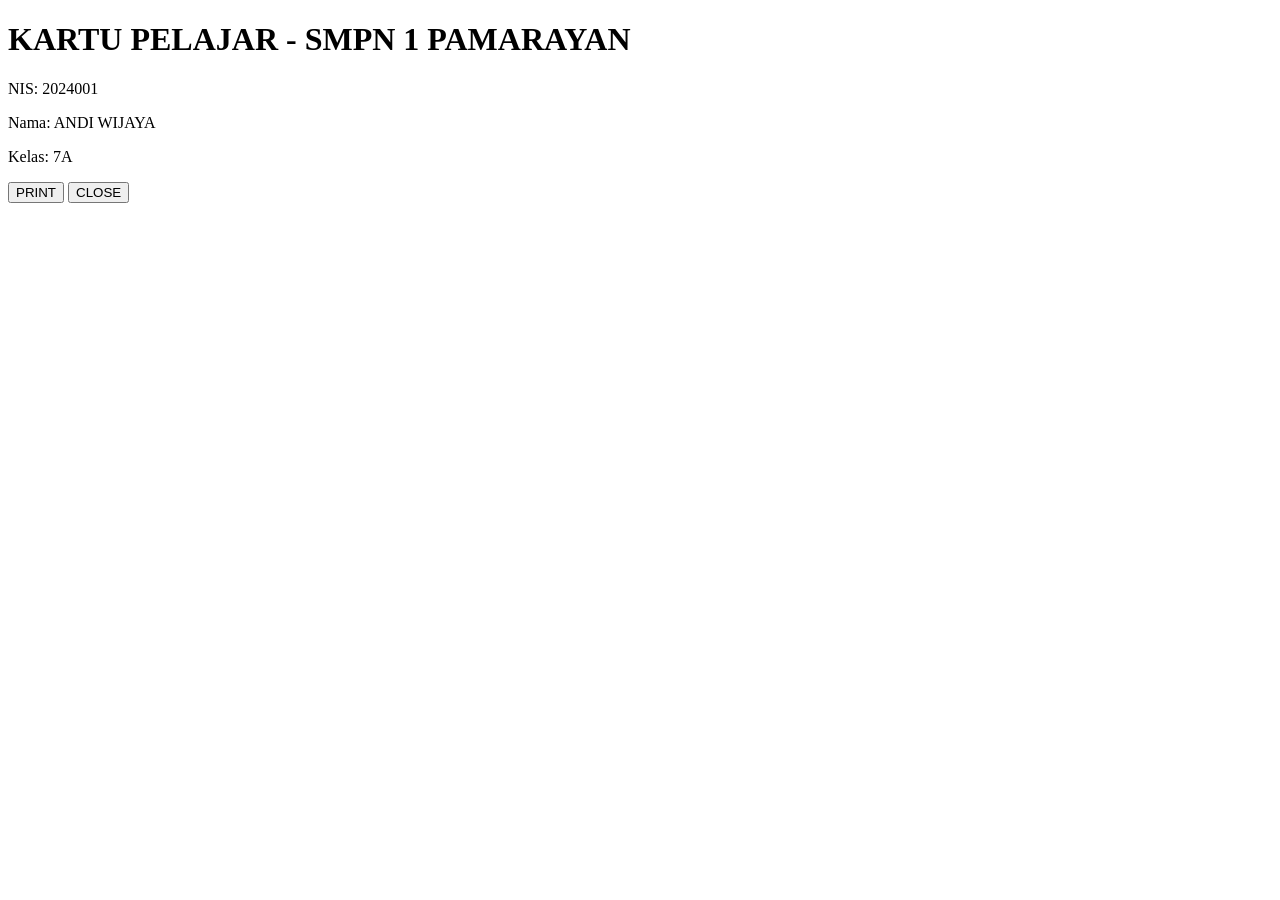
<file: public/card.html>
<!DOCTYPE html>
<html>
<head>
    <title>Kartu Pelajar</title>
    <style>
        @media print {
            body { background: white; }
            .no-print { display: none; }
        }
    </style>
</head>
<body>
    <h1>KARTU PELAJAR - SMPN 1 PAMARAYAN</h1>
    <p>NIS: 2024001</p>
    <p>Nama: ANDI WIJAYA</p>
    <p>Kelas: 7A</p>
    
    <button class="no-print" onclick="window.print()">PRINT</button>
    <button class="no-print" onclick="window.close()">CLOSE</button>
</body>
</html>
</file>
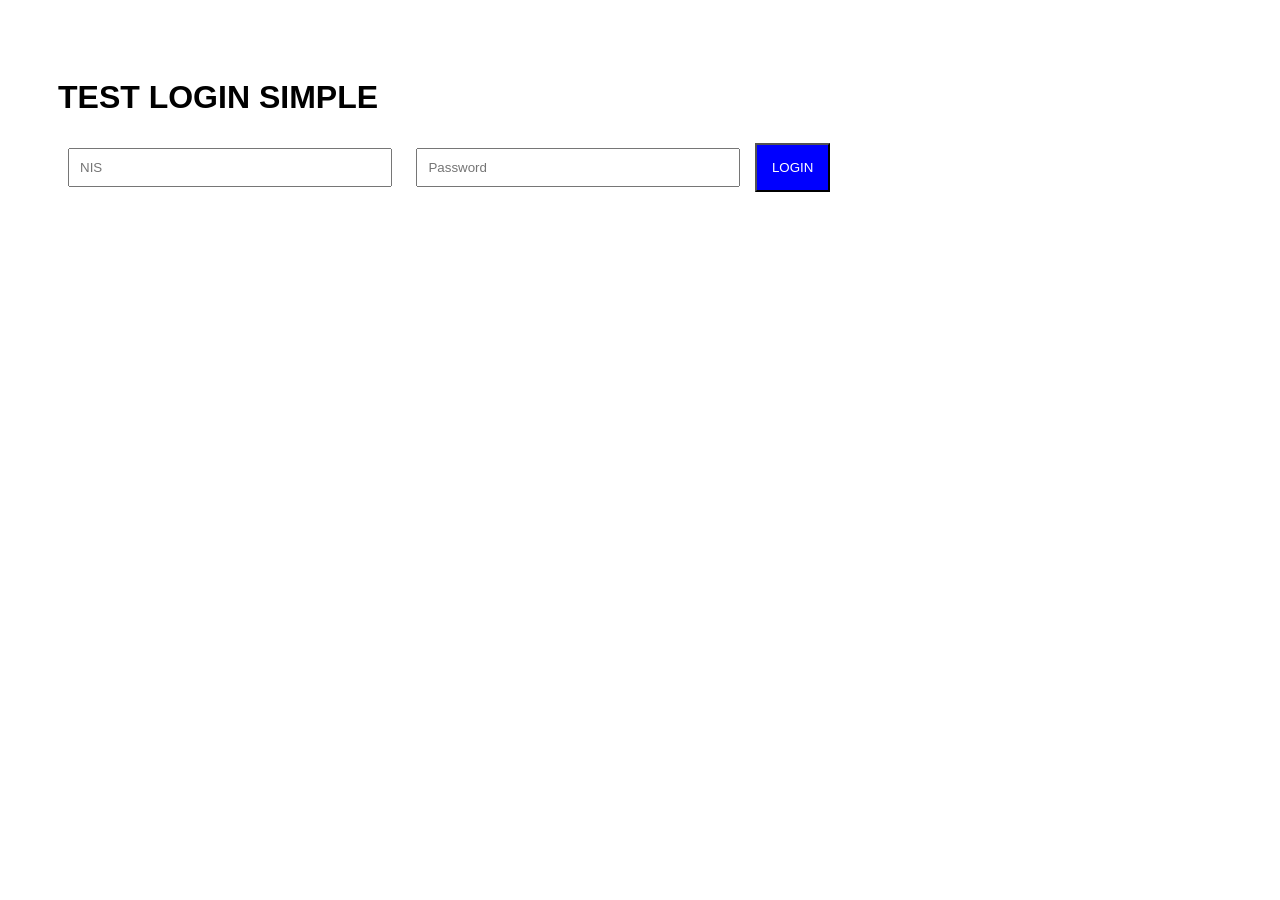
<file: public/test.html>
<!DOCTYPE html>
<html>
<head>
    <title>Test Login</title>
    <style>
        body { font-family: Arial; padding: 50px; }
        input { padding: 10px; margin: 10px; width: 300px; }
        button { padding: 15px; background: blue; color: white; }
    </style>
</head>
<body>
    <h1>TEST LOGIN SIMPLE</h1>
    
    <input type="text" id="testNis" placeholder="NIS">
    <input type="password" id="testPass" placeholder="Password">
    <button onclick="testLogin()">LOGIN</button>
    
    <script>
        function testLogin() {
            if (document.getElementById('testNis').value === '2024001') {
                alert('SUCCESS! Opening card...');
                window.open('card.html', '_blank');
            } else {
                alert('Try NIS: 2024001');
            }
        }
    </script>
</body>
</html>
</file>
<file: public/style.css>
* {
    margin: 0;
    padding: 0;
    box-sizing: border-box;
    font-family: 'Segoe UI', Tahoma, Geneva, Verdana, sans-serif;
}

body {
    background: linear-gradient(135deg, #667eea 0%, #764ba2 100%);
    min-height: 100vh;
    display: flex;
    justify-content: center;
    align-items: center;
    padding: 20px;
}

.container {
    width: 100%;
    max-width: 450px;
    background: white;
    border-radius: 20px;
    box-shadow: 0 20px 60px rgba(0, 0, 0, 0.3);
    overflow: hidden;
}

.header {
    background: linear-gradient(to right, #4A90E2, #2C3E50);
    color: white;
    padding: 30px;
    text-align: center;
}

.logo {
    display: flex;
    align-items: center;
    justify-content: center;
    gap: 15px;
    margin-bottom: 15px;
}

.logo i {
    font-size: 40px;
}

.logo h1 {
    font-size: 24px;
}

.header h2 {
    font-size: 20px;
    margin-bottom: 10px;
    font-weight: 400;
}

.header p {
    font-size: 14px;
    opacity: 0.9;
}

.login-box {
    padding: 30px;
}

.login-box h3 {
    color: #2C3E50;
    margin-bottom: 25px;
    display: flex;
    align-items: center;
    gap: 10px;
}

.input-group {
    margin-bottom: 20px;
}

.input-group label {
    display: block;
    color: #34495E;
    font-weight: 500;
    margin-bottom: 8px;
    display: flex;
    align-items: center;
    gap: 8px;
}

.input-group input {
    width: 100%;
    padding: 15px;
    border: 2px solid #E0E0E0;
    border-radius: 10px;
    font-size: 16px;
    transition: all 0.3s;
}

.input-group input:focus {
    border-color: #4A90E2;
    outline: none;
    box-shadow: 0 0 0 3px rgba(74, 144, 226, 0.2);
}

.btn-login {
    width: 100%;
    padding: 18px;
    background: linear-gradient(to right, #27AE60, #2ECC71);
    color: white;
    border: none;
    border-radius: 10px;
    font-size: 18px;
    font-weight: 600;
    cursor: pointer;
    display: flex;
    justify-content: center;
    align-items: center;
    gap: 12px;
    transition: all 0.3s;
    margin: 25px 0;
}

.btn-login:hover {
    transform: translateY(-3px);
    box-shadow: 0 10px 20px rgba(39, 174, 96, 0.3);
}

.links {
    text-align: center;
    margin-top: 20px;
}

.admin-link {
    display: inline-block;
    background: #3498DB;
    color: white;
    text-decoration: none;
    padding: 12px 25px;
    border-radius: 8px;
    font-weight: 500;
    transition: all 0.3s;
    margin-bottom: 15px;
}

.admin-link:hover {
    background: #2980B9;
    transform: translateY(-2px);
}

.help {
    font-size: 14px;
    color: #7F8C8D;
    margin-top: 10px;
}

.footer {
    background: #2C3E50;
    color: white;
    padding: 20px;
    text-align: center;
    font-size: 14px;
}

.footer p {
    margin: 8px 0;
    display: flex;
    justify-content: center;
    align-items: center;
    gap: 10px;
}

/* Responsive */
@media (max-width: 480px) {
    .container {
        border-radius: 15px;
    }
    
    .header {
        padding: 20px;
    }
    
    .login-box {
        padding: 20px;
    }
    
    .logo {
        flex-direction: column;
        gap: 10px;
    }

}

/* Loading spinner */
.fa-spinner {
    animation: spin 1s linear infinite;
}

@keyframes spin {
    0% { transform: rotate(0deg); }
    100% { transform: rotate(360deg); }
}

/* Button disabled state */
.btn-login:disabled {
    opacity: 0.7;
    cursor: not-allowed;
    transform: none !important;
}
</file>
